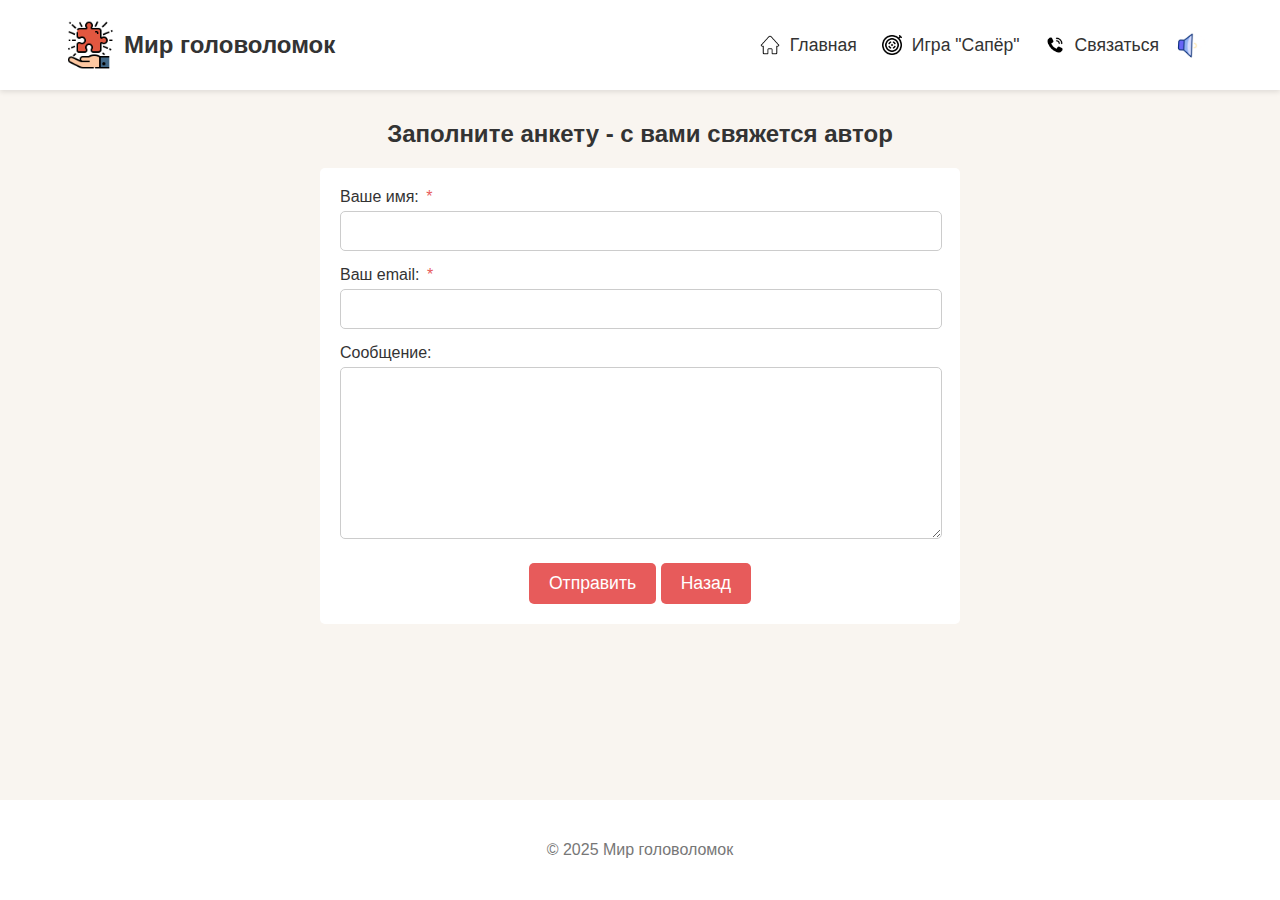
<file: contact.html>
<!DOCTYPE html>
<html lang="ru">
    
<head>
    <meta charset="UTF-8">
    <meta name="viewport" content="width=device-width, initial-scale=1.0">
    <title>Мир головоломок</title>
    <link rel="stylesheet" href="styles.css">
</head>
    
<body>
    <header>
        <div class="container">
            <div class="logo">
                <img src="images/11.png" alt="Мир головоломок">
                Мир головоломок
            </div>
            
            <nav>
                <a href="index.html"><img src="images/icons/icon4.png" alt="Главная"> Главная</a>
                <a href="about.html"><img src="images/icons/icon1.png" alt="Игра Сапёр"> Игра "Сапёр"</a>
                <a href="contact.html"><img src="images/icons/icon3.png" alt="Связаться"> Связаться</a>
                <a href="#audioContainer" class="speech-button">
                   <img src="images/sound.gif" alt="Озвучить страницу"></a>
            </nav>
</div>
</header>
    
<div id="audioContainer">
    <audio autoplay controls>
       <source src="audio/contact.mp3" type="audio/mpeg">
       Ваш браузер не поддерживает тег audio.
     </audio>
    <a href="contact.html">Закрыть аудио</a>
   </div>
    
    <main class="container contact-page">
        <section class="contact-form">
            <h2>Заполните анкету - с вами свяжется автор</h2>
            <div class="form-container">
                <form action="sms.html" method="post">
                    <div class="form-group">
                        <label for="name">Ваше имя: <span class="required">*</span></label>
                        <input type="text" id="name" required>
                    </div>
                    
                    <div class="form-group">
                        <label for="email">Ваш email: <span class="required">*</span></label>
                        <input type="email" id="email" required>
                    </div>
                    
                    <div class="form-group">
                        <label for="message">Сообщение:</label>
                        <textarea id="message"></textarea>
                    </div>
                    
                   <div style="text-align:center; margin-top:20px">
                         <button class="button" type="submit">Отправить</button>
                         <a href="index.html" class="button">Назад</a>
                    </div>
                </form>
            </div>
        </section>
    </main>
    
    <footer>
        <div class="container">
            <p>&copy; 2025 Мир головоломок</p>
        </div>
    </footer>
    
</body>
</html>
</file>
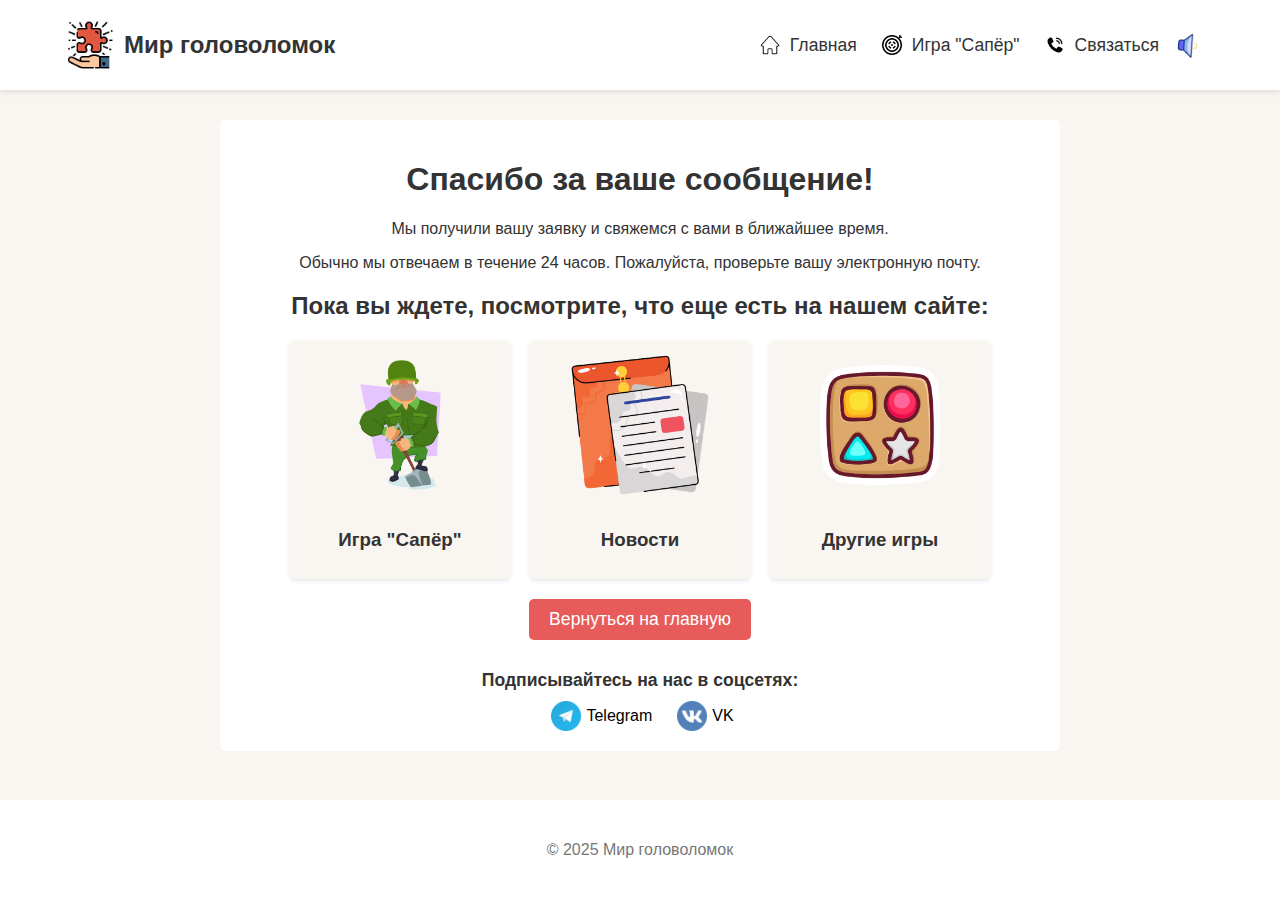
<file: sms.html>
<!DOCTYPE html>
<html lang="ru">
    
<head>
    <meta charset="UTF-8">
    <meta name="viewport" content="width=device-width, initial-scale=1.0">
    <title>Мир головоломок</title>
    <link rel="stylesheet" href="styles.css">
</head>
    
<body>
    <header>
        <div class="container">
            <div class="logo">
                <img src="images/11.png" alt="Мир головоломок">
                Мир головоломок
            </div>
            
            <nav>
                <a href="index.html"><img src="images/icons/icon4.png" alt="Главная"> Главная</a>
                <a href="about.html"><img src="images/icons/icon1.png" alt="Игра Сапёр"> Игра "Сапёр"</a>
                <a href="contact.html"><img src="images/icons/icon3.png" alt="Связаться"> Связаться</a>
                <a href="#audioContainer" class="speech-button">
                    <img src="images/sound.gif" alt="Озвучить страницу"></a>
            </nav>
    </div>
    </header>
    
    <div id="audioContainer">
        <audio autoplay controls>
           <source src="audio/sms.mp3" type="audio/mpeg">
           Ваш браузер не поддерживает тег audio.
         </audio>
        <a href="#">Закрыть аудио</a>
       </div>

    <main class="container contact-page">
        <section class="confirmation-page">
            <h1>Спасибо за ваше сообщение!</h1>
            <p>Мы получили вашу заявку и свяжемся с вами в ближайшее время.</p>
            <p>Обычно мы отвечаем в течение 24 часов. Пожалуйста, проверьте вашу электронную почту.</p>
            <h2>Пока вы ждете, посмотрите, что еще есть на нашем сайте:</h2>

            <div class="suggested-content">
                <a href="about.html">
                    <img src="images/saper1.png" alt=" ">
                    <h3>Игра "Сапёр"</h3>
                </a>
                <a href="index.html#news">
                    <img src="images/news.png" alt=" ">
                    <h3>Новости</h3>
                </a>
                <a href="index.html#games">
                    <img src="images/games.png" alt=" ">
                    <h3>Другие игры</h3>
                </a>
            </div>

            <div style="text-align: center; margin-top: 20px;">
              <a href="index.html" class="button-back button">Вернуться на главную</a>
            </div>
            
            <div class="social-buttons">
                <h3>Подписывайтесь на нас в соцсетях:</h3>
                <div class="social-links">
                  <a href="" class="social-link">
                    <img src="images/tg.png" alt="TG">
                     Telegram
                 </a>
                 <a href="#" class="social-link">
                     <img src="images/vk.png" alt="VK"> 
                     VK
                 </a>
               </div>
              </div>
            </section>
        </main>
    
        <footer>
            <div class="container">
                <p>&copy; 2025 Мир головоломок</p>
            </div>
        </footer>
    
    </body>
    </html>
</file>
<file: styles.css>
body {
  font-family: sans-serif;
  margin: 0;
  padding: 0;
  background-color: #f9f5f0;
  color: #333333;
  display: flex;
  flex-direction: column;
  min-height: 100vh;
}

.container {
  width: 90%;
  max-width: 1300px;
  margin: 0 auto;
  padding: 10px;
}

header {
  background-color: #fff;
  padding: 10px 0;
  box-shadow: 0 2px 5px rgba(0, 0, 0, 0.1);
  position: sticky;
  top: 0;
  z-index: 100;
}

header .container {
  display: flex;
  justify-content: space-between;
  align-items: center;
}

header .logo {
  font-size: 1.5em;
  font-weight: bold;
  display: flex;
  align-items: center;
}

header .logo img {
  margin-right: 10px;
  width: 50px;
  height: 50px;
}

header nav {
  display: flex;
  align-items: center;
  gap: 5px;
}

header nav a {
  text-decoration: none;
  color: #333333;
  margin-left: 20px;
  transition: color 0.3s ease;
  font-size: 1.1em;
  display: flex;
  align-items: center;
}

header nav a:hover {
  color: #e75b5b;
}

header nav a img {
  margin-right: 10px;
  width: 20px;
  height: 20px;
}

.speech-button {
  background: none;
  border: none;
  cursor: pointer;
  margin-left: 10px;
  margin-right: 0;
}

.speech-button img {
  width: 32px;
  height: 32px;
  display: block;
}

main {
  padding: 20px 0;
  flex: 1;
}

.hero {
  position: relative;
  color: white;
  background-image: url('images/2.jpg');
  background-size: cover;
  background-position: center;
  width: 100%;
  padding: 80px 0;
}

.hero::after {
  content: "";
  position: absolute;
  bottom: 0;
  left: 0;
  right: 0;
  border-bottom: 1px dashed #ddd;
  z-index: 2;
}

.hero::before {
  content: '';
  position: absolute;
  top: 0;
  left: 0;
  right: 0;
  bottom: 0;
  background: rgba(0, 0, 0, 0.4);
  z-index: 0;
}

.hero-container {
  text-align: center;
  width: 90%;
  max-width: 1300px;
  margin: 0 auto;
  padding: 0 10px;
}

.hero h1,
.hero p,
.hero .button {
  z-index: 1;
  position: relative;
}

.hero h1 {
  font-size: 2.5em;
  margin-bottom: 10px;
  font-weight: 600;
}

.hero p {
  font-size: 1.1em;
  margin-bottom: 20px;
  line-height: 1.6;
}

.button {
  display: inline-block;
  padding: 10px 20px;
  background-color: #e75b5b;
  color: white;
  text-decoration: none;
  font-size: 1.1em;
  border-radius: 5px;
  transition: background-color 0.3s ease, box-shadow 0.3s ease;
  border: none;
  cursor: pointer;
}

.button:hover {
  background-color: #cc4c4c;
  box-shadow: 0 2px 5px rgba(0, 0, 0, 0.3);
}

.games {
  position: relative;
  border-radius: 10px;
  overflow: hidden;
}

.games h2 {
  color: #666360;
  text-align: center;
}

.games h2,
.benefits h2,
.news .news-header .news-title h2 {
  margin-bottom: 20px;
  font-size: 2em;
  font-weight: 600;
}

.games::before {
  content: '';
  position: absolute;
  top: 0;
  left: 0;
  right: 0;
  bottom: 0;
  background-color: #EDE7E0;
  z-index: -1;
}

.game-grid {
  display: flex;
  flex-wrap: wrap;
  justify-content: center;
  gap: 30px;
}

.game-card {
  width: 280px;
  background-color: #fff;
  padding: 15px;
  margin: 10px;
  border-radius: 10px;
  box-shadow: 0 2px 5px rgba(0, 0, 0, 0.1);
  text-align: left;
  position: relative;
  overflow: hidden;
  transition: box-shadow 0.3s ease; 
}

.game-card:hover {
  box-shadow: 0 6px 10px rgba(0, 0, 0, 0.2);
}

.game-card::before {
  content: '';
  position: absolute;
  top: 0;
  left: 0;
  right: 0;
  bottom: 0;
  background-color: #faf7f2;
  z-index: -1;
  transform: scale(0.98);
}

.game-card img {
  width: 100%;
  max-height: 120px;
  object-fit: contain;
  margin-bottom: 10px;
}

.game-card h3 {
  font-size: 1.2rem;
  margin-bottom: 10px;
  font-weight: 600;
  text-align: center;
  transition: none; 
}


.game-card p {
  font-size: 0.9rem;
  line-height: 1.4;
  color: #777777;
  text-align: justify;
}

.saper-link {
  text-align: center;
  margin: 30px auto;
  font-size: 1.1em;
}

.saper-link a {
  color: #e75b5b;
  text-decoration: none;
  cursor: pointer;
  display: inline-block;
  padding: 10px 20px;
  background-color: #e75b5b;
  color: white;
  border-radius: 5px;
  transition: background-color 0.3s ease, box-shadow 0.3s ease;
  border: none;
  cursor: pointer;
}

.saper-link a:hover {
  background-color: #cc4c4c;
  box-shadow: 0 2px 5px rgba(0, 0, 0, 0.3);
}

.benefits-grid {
  display: flex;
  flex-wrap: wrap;
  justify-content: space-between;
}

.benefit-card {
  width: calc(50% - 20px);
  background-color: transparent;
  border: 1px solid #333;
  padding: 15px;
  margin: 10px;
  border-radius: 5px;
  text-align: left;
  position: relative;
  overflow: hidden;
  box-sizing: border-box;
}

.benefit-card::before {
  display: none;
}

.benefit-card img {
  width: 50px;
  height: 50px;
  object-fit: contain;
  float: left;
  margin-right: 10px;
}

.benefit-card h3 {
  font-size: 1.2rem;
  margin-top: 0;
  margin-bottom: 10px;
  font-weight: 510;
  display: block;
  overflow: hidden;
}

.benefit-card p {
  font-size: 0.9rem;
  line-height: 1.4;
  color: #777777;
  text-align: justify;
  clear: left;
}

.news {
  padding: 10px 0;
  width: 100%;
  background-color: #fff;
  margin-bottom: 30px;
}

.news .container {
  width: 90%;
  max-width: 1300px;
  margin: 0 auto;
  padding: 10px;
}

.news-content {
  display: flex;
  flex-direction: column;
  gap: 20px;
  color: #000;
}

.news-header {
  display: flex;
  gap: 20px;
  align-items: center;
  justify-content: space-between;
}

.news-header .news-title h2 {
  text-align: left;
  line-height: 1.1;
  margin-bottom: 0;
}

.news-header .news-title h2:nth-child(2) {
  text-align: left;
}

.news-header p {
  line-height: 1.4;
  padding: 0 100px;
  text-align: justify;
  color: #777777;
}

.news-link {
  text-decoration: none;
  color: #000;
  border: 1px solid #000;
  background-color: #fff;
  padding: 10px 20px;
  font-size: 0.9rem;
  font-weight: 500;
  border-radius: 5px;
}

.news-link:hover {
  color: #777;
  border: 1px solid #777;
}

.news-grid {
  display: flex;
  justify-content: space-between;
  flex-wrap: wrap;
  gap: 15px;
}

.news-card {
  width: calc(25% - 20px);
  background-color: #fff;
  text-align: left;
  position: relative;
  overflow: hidden;
  box-sizing: border-box;
}

.news-card a {
  text-decoration: none;
  color: #333333;
  display: block;
  position: relative;
}

.news-card img {
  width: 100%;
  max-height: 200px;
  object-fit: cover;
  margin-bottom: 10px;
  border-radius: 5px;
}

.news-card h3 {
  font-size: 1rem;
  margin-bottom: 10px;
  font-weight: 600;
}

.news-card p {
  font-size: 0.9rem;
  line-height: 1.4;
  color: #777777;
  text-align: justify;
  margin-bottom: 10px;
}

.news-date {
  font-size: 0.8em;
  color: #666;
}

.contact-page .form-container {
  background-color: #fff;
  padding: 20px;
  border-radius: 5px;
  max-width: 600px;
  margin: 20px auto;
}

.contact-page h2 {
  text-align: center;
}

.form-group {
  margin-bottom: 15px;
}

.form-group label {
  display: block;
  margin-bottom: 5px;
  font-weight: 500;
}

.form-group input,
.form-group textarea {
  width: calc(100% - 20px);
  padding: 10px;
  border: 1px solid #ccc;
  border-radius: 5px;
  font-size: 1em;
}

.form-group textarea {
  resize: vertical;
  min-height: 150px;
}

.saper-content {
  border-radius: 5px;
  padding: 15px;
  max-width: 1300px;
}

.saper-rules {
  display: flex;
  align-items: flex-start;
  background-color: #EDE7E0;
  border-radius: 5px;
  padding: 20px;
  margin: 20px auto;
  max-width: 1300px;
  gap: 20px;
  position: relative;
}

.saper-rules img {
  width: 30%;
  height: auto;
  margin-bottom: 10px;
  float: left;
  border-radius: 5px;
}

.saper-rules > div {
  flex: 1;
}

.saper-rules h2 {
  margin-bottom: 20px;
  font-size: 2em;
  font-weight: 600;
  margin-top: 0;
  color: #000
}

.saper-rules p {
  font-weight: 300;
  text-align: justify;
  font-size: 1.1em;
  color: #000;
}

.saper-images {
  display: flex;
  justify-content: space-around;
  align-items: flex-start;
  margin: 20px auto;
  max-width: 1300px;
  padding: 10px;
}

.image-container {
  display: flex;
  flex-direction: column;
  align-items: center;
  width: 300px;
  margin: 0 10px;
}

.saper-images img {
  width: 150px;
  height: auto;
  border-radius: 5px;
  margin-bottom: 10px;
}

.saper-images .image-title {
  font-weight: 700;
  text-align: center;
  font-size: 1.3em;
  color: #000;
  margin-top: 10px;
  margin-bottom: 5px;
}

.saper-images .image-text {
  font-weight: 300;
  text-align: justify;
  font-size: 1.1em;
  color: #000;
}

.saper-demo-fullscreen {
  background-color: #fff;
  padding: 20px;
  position: relative;
  width: 100%;
  box-sizing: border-box;
  margin-bottom: 30px;
}

.saper-demo-content {
  display: flex;
  flex-direction: column;
  align-items: flex-start;
  max-width: 1300px;
  margin: 0 auto;
}

.saper-demo-fullscreen video {
  width: 40%;
  max-width: 800px;
  height: auto;
  border-radius: 5px;
  margin-bottom: 10px;
}

.saper-demo-fullscreen h2 {
  margin-bottom: 20px;
  font-size: 2em;
  font-weight: 600;
  margin-top: 0;
  color: #000;
  text-align: left;
}

.saper-content h1 {
  margin-bottom: 20px;
  font-size: 2em;
  font-weight: 600;
  margin-top: 0;
}

.saper-content p {
  font-weight: 200;
  text-align: justify;
  font-size: 1.1em;
}

.confirmation-page {
  background-color: #fff;
  padding: 20px;
  border-radius: 5px;
  max-width: 800px;
  margin: 20px auto;
  text-align: center;
}

.confirmation-page h2 {
  font-size: 1.5em;
  margin-bottom: 20px;
}

.confirmation-page .social-buttons {
  margin-top: 30px;
}

.confirmation-page .social-buttons h3 {
  margin-bottom: 10px;
  font-size: 1.1em;
}

.confirmation-page .social-buttons img {
  width: 30px;
  margin: 0 5px;
}

.suggested-content {
  display: flex;
  justify-content: center;
  gap: 20px;
  flex-wrap: wrap;
  margin-bottom: 20px;
}

.suggested-content a {
  text-decoration: none;
  color: #333;
  display: flex;
  flex-direction: column;
  align-items: center;
  width: 200px;
  background-color: #f9f5f0;
  padding: 10px;
  border-radius: 5px;
  box-shadow: 0 2px 5px rgba(0, 0, 0, 0.1);
  transition: box-shadow 0.3s ease;
}

.suggested-content a:hover {
  box-shadow: 0 4px 8px rgba(0, 0, 0, 0.2);
}

.suggested-content img {
  width: auto;
  height: 150px;
  object-fit: cover;
  margin-bottom: 10px;
  border-radius: 5px;
}

.button-back {
  display: inline-block;
  padding: 10px 20px;
  background-color: #e75b5b;
  color: white;
  text-decoration: none;
  font-size: 1.1em;
  border-radius: 5px;
  transition: background-color 0.3s ease, box-shadow 0.3s ease;
  border: none;
  cursor: pointer;
}

.button-back:hover {
  background-color: #cc4c4c;
  box-shadow: 0 2px 5px rgba(0, 0, 0, 0.3);
}

footer {
  background-color: #fff;
  padding: 15px 0;
  margin-top: auto;
}

footer .container {
  text-align: center;
  color: #777777;
}

.social-links {
  display: flex;
  gap: 20px;
  justify-content: center;
}

.social-link {
  text-decoration: none;
  color: #000;
  display: flex;
  align-items: center;
  transition: color 0.3s ease;
}

.social-link img {
  width: 30px;
  height: 30px;
  margin-right: 5px;
}

.social-link:hover {
  color: #e75b5b;
  text-decoration: underline;
}

.required {
  color: #e75b5b;
  margin-left: 3px;
}

#audioContainer {
  display: none;
  position: relative;
  margin-top: 20px;
  text-align: center;
}

#audioContainer:target {
  display: block;
}

.audio-wrapper {
  display: inline-block;
  text-align: center;
  position: relative;
}

.close-audio {
  display: block;
  text-decoration: none;
  color: #333;
  margin-top: 10px;
  padding: 5px 10px;
  border-radius: 5px;
  background-color: black;
}

.close-audio:hover {
  color: #e75b5b;
  text-decoration: underline;
}

@media (max-width: 767px) {
  header {
    padding: 5px 0;
  }
  header .container {
    flex-direction: column;
    align-items: center;
    text-align: center;
  }

  header .logo {
    margin-bottom: 10px;
    font-size: 1.2em;
  }
  header .logo img {
    width: 40px;
    height: 40px;
  }

  header nav {
    flex-direction: column;
    align-items: center;
    width: 100%;
    gap: 0;
  }

  header nav a {
    margin-left: 0;
    font-size: 1em;
    padding: 8px 0;
    width: 100%;
    box-sizing: border-box;
    text-align: center;
    border-top: 1px solid #eee;
  }
  header nav a:first-child {
    border-top: none;
  }
  header nav a img {
    margin-right: 5px;
  }

  .speech-button {
    margin: 5px 0;
  }
  .speech-button img {
    width: 20px; 
    height: 20px; 
  }
}

@media (max-width: 768px) {
  .container {
    width: 95%;
  }

  header .logo {
    font-size: 1.2em;
  }

  header nav a {
    margin-left: 10px;
    font-size: 0.9em;
  }

  .hero h1 {
    font-size: 2em;
  }

  .news-header {
    flex-direction: column;
    align-items: flex-start;
  }

  .news-grid {
    flex-direction: column;
    gap: 10px;
  }

  .news-card {
    width: 90%;
    max-width: 100%;
  }

  .game-card,
  .benefit-card {
    width: 90%;
    max-width: 100%;
    text-align: left;
  }

  .benefit-card img {
    float: none;
    display: block;
    margin: 10px auto;
  }

  .benefit-card h3 {
    margin-top: 10px;
  }

  .saper-images {
    flex-direction: column;
    align-items: center;
  }

  .image-container {
    margin: 10px auto;
    width: 100%;
  }

  .saper-images img {
    width: 180px;
    margin: 10px auto;
  }

  .saper-demo-fullscreen .saper-demo-content {
    align-items: center;
    margin: auto;
  }

  .saper-demo-fullscreen video {
    width: 100%;
    max-width: 100%;
  }

  .saper-demo-fullscreen h2 {
    text-align: center;
  }

  .suggested-content {
    flex-direction: column;
    align-items: center;
  }

  .suggested-content a {
    width: 90%;
  }

  .suggested-content img {
    height: auto;
    max-height: 180px;
  }
}

@media (min-width: 768px) and (max-width: 1199px) {
  .game-grid {
    column-gap: 30px;
    flex-wrap: wrap;
  }
  .news-grid {
    column-gap: 20px;
    flex-wrap: wrap;
  }
  .saper-rules img {
    width: 40%;
  }
}

@media (max-width: 767px) {
  .game-grid {
    column-gap: 10px;
    flex-direction: column;
  }
  .news-grid {
    flex-direction: column;
    column-gap: 10px;
  }
  .saper-rules {
    flex-direction: column;
  }
  .saper-rules img {
    width: 100%;
    margin-bottom: 10px;
  }
  .saper-images {
    flex-direction: column;
    align-items: center;
  }
  .image-container {
    margin: 10px 0;
    width: 100%;
  }
  .saper-images img {
    width: 100%;
    max-width: 250px;
  }
  .saper-demo-fullscreen video {
    width: 100%;
  }
}
</file>
